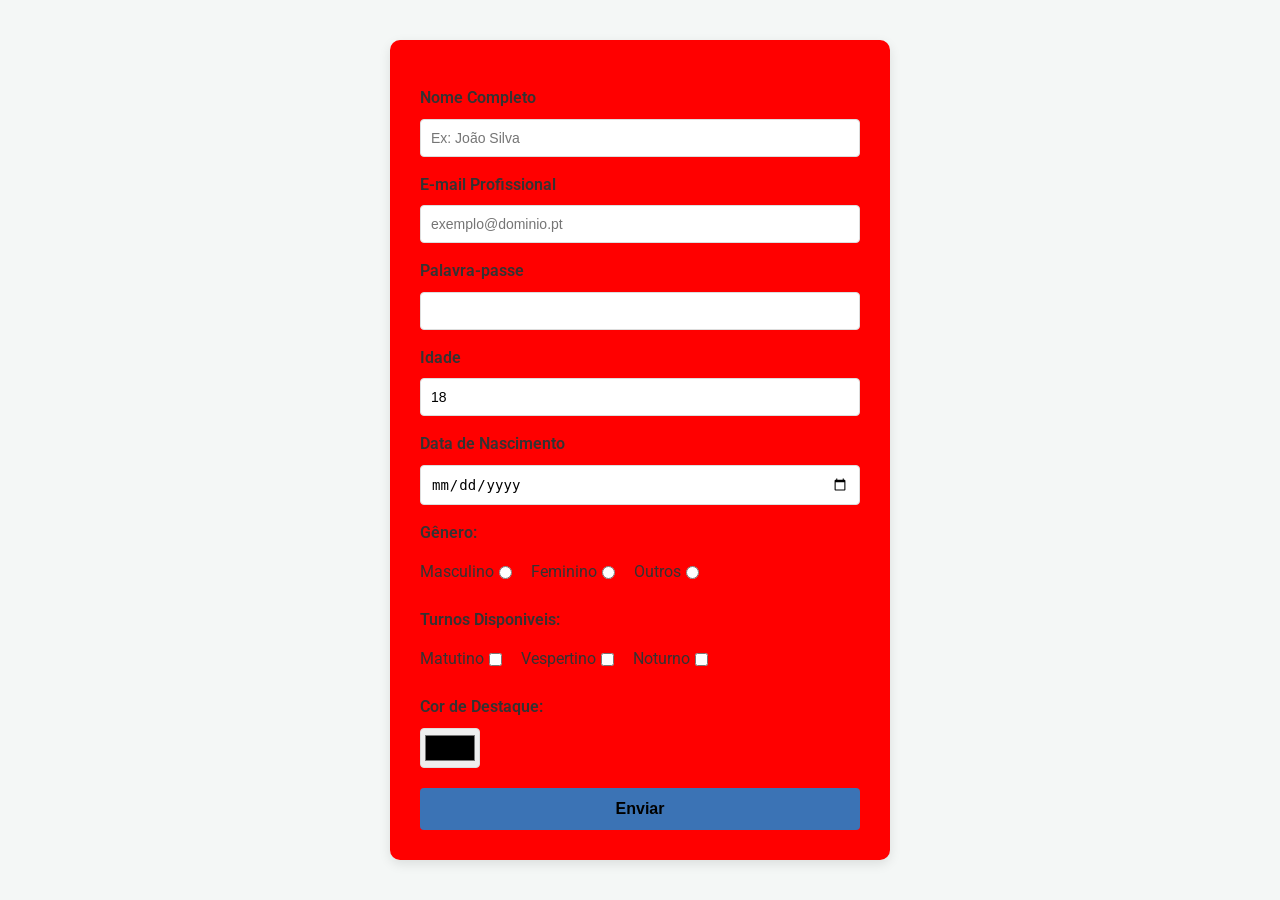
<file: atividade01.html>
<!DOCTYPE html>
<html lang="pt-br">
<head>
    <meta charset="UTF-8">
    <meta content="width=device-width, initial-scale=1.0" name="viewport">
    <title>Atividade01</title>
    <link href="atividade01.html.css" rel="stylesheet">
</head>
<body>
<form id="formulario" name="formulario">

    <label for="nome">Nome Completo</label>
    <input id="nome" name="nome" placeholder="Ex: João Silva" required type="text">

    <label for="email">E-mail Profissional</label>
    <input id="email" name="email" placeholder="exemplo@dominio.pt" required type="email">

    <label for="senha">Palavra-passe</label>
    <input id="senha" name="senha" required type="password">

    <label for="idade">Idade</label>
    <input id="idade" max="120" min="18" name="idade" type="number" value="18">


    <label for="nascimento">Data de Nascimento</label>
    <input id="nascimento" name="nascimento" type="date">

    <label>Gênero:</label>
    <label>Masculino<input id="masc" name="genero" type="radio"></label>
    <label>Feminino<input id="fem" name="genero" type="radio"></label>
    <label>Outros<input id="outros" name="genero" type="radio"></label>

    <label>Turnos Disponiveis:</label>
    <label>Matutino<input type="checkbox"></label>
    <label>Vespertino<input type="checkbox"></label>
    <label>Noturno<input type="checkbox"></label>

    <label for="cor">Cor de Destaque:</label>
    <input id="cor" name="cor" type="color">

    <button>Enviar</button>
      <script src="atividade01.html.js"></script>
</form>
</body>
</html>
</file>
<file: atividade01.html.css>
@import url('https://fonts.googleapis.com/css2?family=Roboto:ital,wght@0,100..900;1,100..900&display=swap');

:root {
    --primary-color: #4A90E2;
    --bg-color: #FF0000;
    --text-color: #333;
    --border-color: #DDD;
}

* {
    margin: 0;
    padding: 0;
    box-sizing: border-box;
}

body {
    font-family: "Roboto", "Segoe UI", SansSerif;
    background-color: #F4F7F6;
    color: var(--text-color);
    line-height: 1.6;
    display: flex;
    justify-content: center;
    padding: 40px 20px;
}

form {
    padding: 30px;
    background-color: var(--bg-color);
    border-radius: 10px;
    box-shadow: 0 4px 12px rgba(0, 0, 0, 0.1);
    width: 100%;
    max-width: 500px;
}

label {
    display: block;
    font-weight: 600;
    margin-top: 15px;
    margin-bottom: 8px;
}

input[type="text"],
input[type="email"],
input[type="password"],
input[type="number"],
input[type="date"] {
    width: 100%;
    padding: 10px;
    border: 1px solid var(--border-color);
    border-radius: 4px;
    font-size: 14px;
    outline: none;
    transition: border-color .2s;
}

input[type="text"]:focus,
input[type="email"]:focus,
input[type="password"]:focus,
input[type="number"]:focus,
input[type="date"]:focus {
    border-color: var(--primary-color);
}

form label:has(input[type="radio"]),
form label:has(input[type="checkbox"]) {
    display: inline-block;
    font-weight: normal;
    margin-right: 15px;
    margin-top: 5px;
    cursor: pointer;
}

input[type="radio"],
input[type="checkbox"]{
    margin-left: 5px;
    vertical-align: middle;
}

input[type="color"]{
    display: block;
    width: 60px;
    height: 40px;
    border: 1px solid var(--border-color);
    border-radius: 4px;
    cursor: pointer;
    padding: 2px;
}
button  {
    width: 100%;
    padding: 12px;
    margin-top: 20px;
    background-color: var(--primary-color);
    border: var(--border-color);
    border-radius: 4px;
    font-size: 16px;
    font-weight: 600;
    cursor: pointer;
    transition: background-color 0.3s, transform 0.1s;
    filter: brightness(0.8);

}
button:hover {
    transform: scale(1.02);
    filter: brightness(0.8);

}
button:active {
    transform: scale(1.02);
    filter: brightness(0.8);
    scale: 98%;
}
</file>
